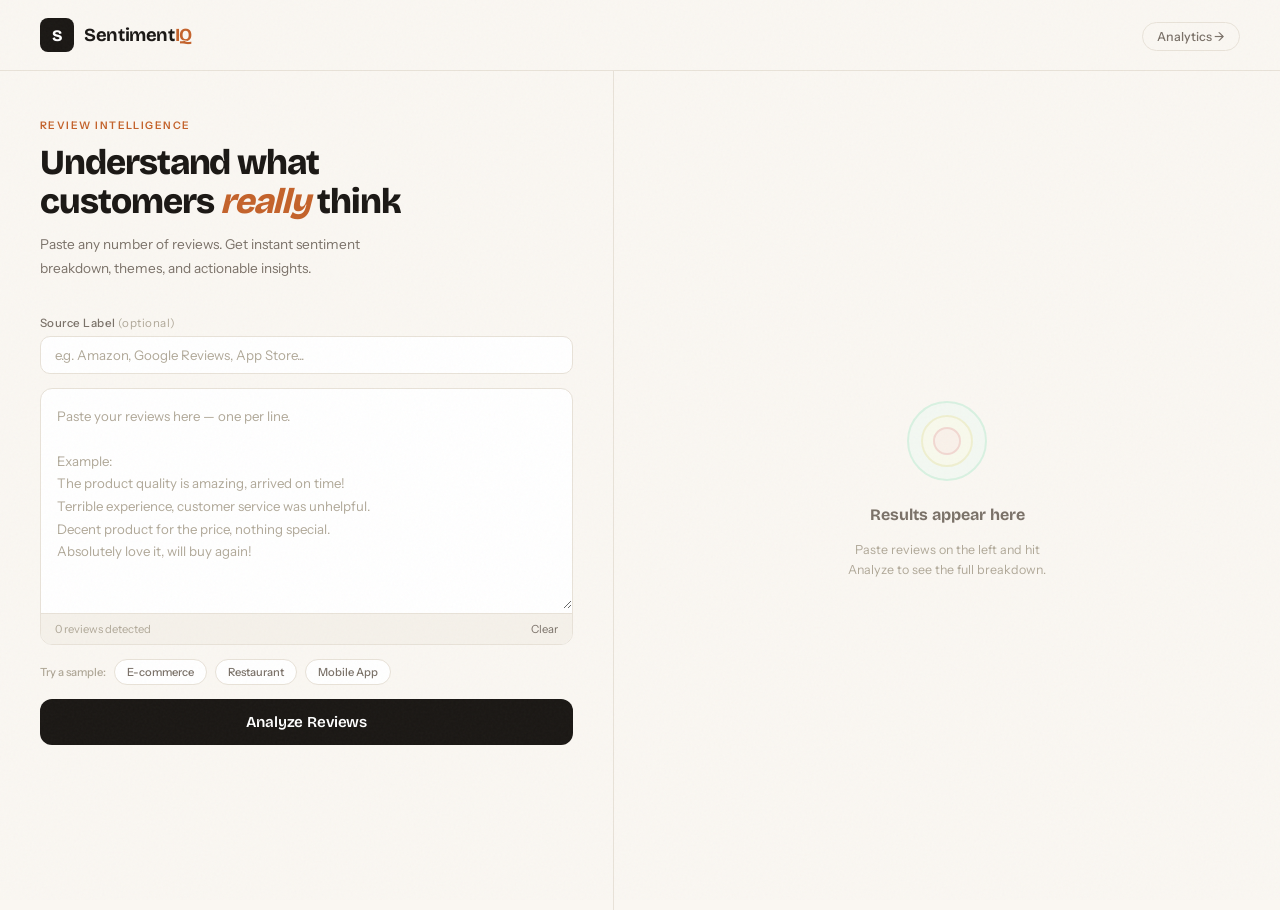
<file: templates/index.html>
<!DOCTYPE html>
<html lang="en">
<head>
  <meta charset="UTF-8"/>
  <meta name="viewport" content="width=device-width, initial-scale=1.0"/>
  <title>SentimentIQ — Review Analyzer</title>
  <link href="https://fonts.googleapis.com/css2?family=Bricolage+Grotesque:opsz,wght@12..96,300;12..96,400;12..96,500;12..96,600;12..96,700;12..96,800&family=Instrument+Sans:wght@300;400;500;600&display=swap" rel="stylesheet"/>
  <link rel="stylesheet" href="/static/css/styles.css"/>
</head>
<body>

<div class="noise"></div>

<div class="app">

  <header class="header">
    <div class="header-left">
      <div class="logo">
        <div class="logo-mark">
          <span>S</span>
        </div>
        <span class="logo-name">Sentiment<em>IQ</em></span>
      </div>
    </div>
    <div class="header-right">
      <a href="/history" class="nav-link">Analytics →</a>
    </div>
  </header>

  <main class="main">

    <!-- Input Panel -->
    <section class="input-panel">

      <div class="panel-intro">
        <div class="eyebrow">Review Intelligence</div>
        <h1>Understand what<br/>customers <em>really</em> think</h1>
        <p>Paste any number of reviews. Get instant sentiment breakdown, themes, and actionable insights.</p>
      </div>

      <div class="input-block">
        <div class="input-meta">
          <label for="sourceInput">Source Label <span>(optional)</span></label>
          <input type="text" id="sourceInput" placeholder="e.g. Amazon, Google Reviews, App Store..." class="source-input"/>
        </div>

        <div class="textarea-wrap">
          <textarea id="reviewInput" placeholder="Paste your reviews here — one per line.

Example:
The product quality is amazing, arrived on time!
Terrible experience, customer service was unhelpful.
Decent product for the price, nothing special.
Absolutely love it, will buy again!"></textarea>
          <div class="textarea-footer">
            <span id="reviewCount">0 reviews detected</span>
            <button class="clear-input-btn" onclick="clearInput()">Clear</button>
          </div>
        </div>

        <div class="sample-btns">
          <span class="sample-label">Try a sample:</span>
          <button class="sample-btn" onclick="loadSample('ecommerce')">E-commerce</button>
          <button class="sample-btn" onclick="loadSample('restaurant')">Restaurant</button>
          <button class="sample-btn" onclick="loadSample('app')">Mobile App</button>
        </div>

        <button class="analyze-btn" id="analyzeBtn" onclick="runAnalysis()">
          <span class="btn-text">Analyze Reviews</span>
          <span class="btn-loading" style="display:none">
            <svg width="14" height="14" viewBox="0 0 24 24" fill="none" stroke="currentColor" stroke-width="2.5" class="spin">
              <path d="M21 12a9 9 0 11-6.219-8.56"/>
            </svg>
            Analyzing...
          </span>
        </button>
      </div>

    </section>

    <!-- Results Panel -->
    <section class="results-panel" id="resultsPanel">

      <div class="empty-state" id="emptyState">
        <div class="empty-graphic">
          <div class="empty-circle c1"></div>
          <div class="empty-circle c2"></div>
          <div class="empty-circle c3"></div>
        </div>
        <h3>Results appear here</h3>
        <p>Paste reviews on the left and hit Analyze to see the full breakdown.</p>
      </div>

      <div id="resultsContent" style="display:none">

        <!-- Overall score -->
        <div class="score-card" id="scoreCard">
          <div class="score-left">
            <div class="score-label">Overall Sentiment</div>
            <div class="score-value" id="overallScore">0</div>
            <div class="score-sub">out of 100</div>
          </div>
          <div class="score-right">
            <div class="overall-badge" id="overallBadge">Positive</div>
            <div class="score-meta" id="scoreMeta">Based on 0 reviews</div>
          </div>
        </div>

        <!-- Breakdown bars -->
        <div class="breakdown-card">
          <div class="card-title">Sentiment Breakdown</div>
          <div class="breakdown-bars">
            <div class="breakdown-row">
              <div class="breakdown-label positive-text">Positive</div>
              <div class="breakdown-track">
                <div class="breakdown-fill positive-fill" id="positiveFill" style="width:0%"></div>
              </div>
              <div class="breakdown-count" id="positiveCount">0</div>
            </div>
            <div class="breakdown-row">
              <div class="breakdown-label neutral-text">Neutral</div>
              <div class="breakdown-track">
                <div class="breakdown-fill neutral-fill" id="neutralFill" style="width:0%"></div>
              </div>
              <div class="breakdown-count" id="neutralCount">0</div>
            </div>
            <div class="breakdown-row">
              <div class="breakdown-label negative-text">Negative</div>
              <div class="breakdown-track">
                <div class="breakdown-fill negative-fill" id="negativeFill" style="width:0%"></div>
              </div>
              <div class="breakdown-count" id="negativeCount">0</div>
            </div>
          </div>
        </div>

        <!-- Themes -->
        <div class="themes-card" id="themesCard" style="display:none">
          <div class="card-title">Detected Themes</div>
          <div class="themes-list" id="themesList"></div>
        </div>

        <!-- Keywords -->
        <div class="keywords-card" id="keywordsCard" style="display:none">
          <div class="card-title">Top Keywords</div>
          <div class="keywords-list" id="keywordsList"></div>
        </div>

        <!-- Individual reviews -->
        <div class="reviews-card">
          <div class="card-title">Individual Reviews</div>
          <div class="reviews-list" id="reviewsList"></div>
        </div>

      </div>

    </section>

  </main>

</div>

<script src="/static/js/app.js"></script>
</body>
</html>
</file>
<file: static/css/styles.css>
:root {
  --bg: #faf7f2;
  --surface: #ffffff;
  --surface-2: #f5f1ea;
  --border: #e8e2d8;
  --border-strong: #d4ccbe;
  --ink: #1a1714;
  --muted: #7a7168;
  --dim: #b0a898;
  --positive: #1a7a4a;
  --positive-bg: #edfaf3;
  --positive-border: #b8ecd1;
  --neutral: #7a6a1a;
  --neutral-bg: #fefae8;
  --neutral-border: #ece8b0;
  --negative: #7a1a1a;
  --negative-bg: #faeaea;
  --negative-border: #ecb8b8;
  --accent: #c4622a;
  --accent-light: #f5e8e0;
  --font-display: 'Bricolage Grotesque', sans-serif;
  --font-body: 'Instrument Sans', sans-serif;
}

*, *::before, *::after { box-sizing: border-box; margin: 0; padding: 0; }

body {
  font-family: var(--font-body);
  background: var(--bg);
  color: var(--ink);
  min-height: 100vh;
  position: relative;
}

/* Noise texture */
.noise {
  position: fixed;
  inset: 0;
  background-image: url("data:image/svg+xml,%3Csvg viewBox='0 0 512 512' xmlns='http://www.w3.org/2000/svg'%3E%3Cfilter id='n'%3E%3CfeTurbulence type='fractalNoise' baseFrequency='0.75' numOctaves='4' stitchTiles='stitch'/%3E%3C/filter%3E%3Crect width='100%25' height='100%25' filter='url(%23n)' opacity='0.03'/%3E%3C/svg%3E");
  pointer-events: none;
  z-index: 1000;
}

.app {
  position: relative;
  z-index: 1;
  display: flex;
  flex-direction: column;
  min-height: 100vh;
}

/* Header */
.header {
  display: flex;
  align-items: center;
  justify-content: space-between;
  padding: 18px 40px;
  border-bottom: 1px solid var(--border);
  background: rgba(250,247,242,0.9);
  backdrop-filter: blur(8px);
  position: sticky;
  top: 0;
  z-index: 100;
}

.header-left { display: flex; align-items: center; }

.logo { display: flex; align-items: center; gap: 10px; }

.logo-mark {
  width: 34px;
  height: 34px;
  background: var(--ink);
  border-radius: 8px;
  display: flex;
  align-items: center;
  justify-content: center;
}

.logo-mark span {
  font-family: var(--font-display);
  font-weight: 800;
  font-size: 1rem;
  color: white;
}

.logo-name {
  font-family: var(--font-display);
  font-size: 1.15rem;
  font-weight: 700;
  letter-spacing: -0.02em;
  color: var(--ink);
}

.logo-name em {
  font-style: normal;
  color: var(--accent);
}

.nav-link {
  font-size: 0.78rem;
  font-weight: 500;
  color: var(--muted);
  text-decoration: none;
  border: 1px solid var(--border);
  padding: 6px 14px;
  border-radius: 20px;
  transition: all 0.15s;
}

.nav-link:hover {
  color: var(--accent);
  border-color: var(--accent);
  background: var(--accent-light);
}

/* Main layout */
.main {
  display: flex;
  flex: 1;
  min-height: calc(100vh - 61px);
}

/* Input panel */
.input-panel {
  width: 48%;
  padding: 48px 40px;
  border-right: 1px solid var(--border);
  display: flex;
  flex-direction: column;
  gap: 36px;
}

.eyebrow {
  font-size: 0.65rem;
  font-weight: 600;
  letter-spacing: 0.14em;
  text-transform: uppercase;
  color: var(--accent);
  margin-bottom: 12px;
}

.panel-intro h1 {
  font-family: var(--font-display);
  font-size: 2.2rem;
  font-weight: 800;
  line-height: 1.1;
  letter-spacing: -0.03em;
  color: var(--ink);
  margin-bottom: 12px;
}

.panel-intro h1 em {
  font-style: italic;
  color: var(--accent);
}

.panel-intro p {
  font-size: 0.85rem;
  color: var(--muted);
  line-height: 1.7;
  max-width: 380px;
}

/* Input block */
.input-block { display: flex; flex-direction: column; gap: 14px; }

.input-meta label {
  display: block;
  font-size: 0.72rem;
  font-weight: 500;
  color: var(--muted);
  letter-spacing: 0.04em;
  margin-bottom: 6px;
}

.input-meta label span { color: var(--dim); font-weight: 400; }

.source-input {
  width: 100%;
  padding: 10px 14px;
  background: var(--surface);
  border: 1px solid var(--border);
  border-radius: 10px;
  font-family: var(--font-body);
  font-size: 0.83rem;
  color: var(--ink);
  outline: none;
  transition: border-color 0.2s;
}

.source-input:focus { border-color: var(--accent); }
.source-input::placeholder { color: var(--dim); }

.textarea-wrap {
  background: var(--surface);
  border: 1.5px solid var(--border);
  border-radius: 12px;
  overflow: hidden;
  transition: border-color 0.2s;
}

.textarea-wrap:focus-within { border-color: var(--accent); }

textarea {
  width: 100%;
  min-height: 220px;
  padding: 16px;
  background: transparent;
  border: none;
  outline: none;
  font-family: var(--font-body);
  font-size: 0.83rem;
  color: var(--ink);
  line-height: 1.7;
  resize: vertical;
}

textarea::placeholder { color: var(--dim); }

.textarea-footer {
  display: flex;
  align-items: center;
  justify-content: space-between;
  padding: 8px 14px;
  border-top: 1px solid var(--border);
  background: var(--surface-2);
}

#reviewCount {
  font-size: 0.7rem;
  color: var(--dim);
}

.clear-input-btn {
  font-size: 0.7rem;
  color: var(--muted);
  background: none;
  border: none;
  cursor: pointer;
  font-family: var(--font-body);
  transition: color 0.15s;
}

.clear-input-btn:hover { color: var(--accent); }

/* Sample buttons */
.sample-btns {
  display: flex;
  align-items: center;
  gap: 8px;
  flex-wrap: wrap;
}

.sample-label {
  font-size: 0.7rem;
  color: var(--dim);
  font-weight: 500;
}

.sample-btn {
  font-size: 0.7rem;
  font-weight: 500;
  color: var(--muted);
  background: var(--surface);
  border: 1px solid var(--border);
  border-radius: 20px;
  padding: 5px 12px;
  cursor: pointer;
  font-family: var(--font-body);
  transition: all 0.15s;
}

.sample-btn:hover {
  border-color: var(--accent);
  color: var(--accent);
  background: var(--accent-light);
}

/* Analyze button */
.analyze-btn {
  padding: 14px 24px;
  background: var(--ink);
  color: white;
  border: none;
  border-radius: 12px;
  font-family: var(--font-display);
  font-size: 0.95rem;
  font-weight: 600;
  cursor: pointer;
  display: flex;
  align-items: center;
  justify-content: center;
  gap: 8px;
  transition: all 0.2s;
  letter-spacing: -0.01em;
}

.analyze-btn:hover {
  background: var(--accent);
  transform: translateY(-1px);
  box-shadow: 0 8px 20px rgba(196,98,42,0.25);
}

.analyze-btn:disabled { opacity: 0.5; cursor: not-allowed; transform: none; }

@keyframes spin {
  from { transform: rotate(0deg); }
  to { transform: rotate(360deg); }
}
.spin { animation: spin 0.8s linear infinite; }

/* Results panel */
.results-panel {
  flex: 1;
  padding: 48px 40px;
  overflow-y: auto;
}

/* Empty state */
.empty-state {
  display: flex;
  flex-direction: column;
  align-items: center;
  justify-content: center;
  text-align: center;
  height: 100%;
  min-height: 400px;
  gap: 16px;
  color: var(--dim);
}

.empty-graphic {
  position: relative;
  width: 80px;
  height: 80px;
  margin-bottom: 8px;
}

.empty-circle {
  position: absolute;
  border-radius: 50%;
  opacity: 0.5;
}

.c1 { width: 80px; height: 80px; background: var(--positive-bg); border: 2px solid var(--positive-border); top: 0; left: 0; }
.c2 { width: 52px; height: 52px; background: var(--neutral-bg); border: 2px solid var(--neutral-border); top: 14px; left: 14px; }
.c3 { width: 28px; height: 28px; background: var(--negative-bg); border: 2px solid var(--negative-border); top: 26px; left: 26px; }

.empty-state h3 {
  font-family: var(--font-display);
  font-size: 1rem;
  font-weight: 700;
  color: var(--muted);
}

.empty-state p { font-size: 0.78rem; max-width: 200px; line-height: 1.6; }

/* Result cards */
#resultsContent { display: flex; flex-direction: column; gap: 14px; animation: fadeUp 0.4s ease; }

@keyframes fadeUp {
  from { opacity: 0; transform: translateY(10px); }
  to { opacity: 1; transform: translateY(0); }
}

.card-title {
  font-size: 0.65rem;
  font-weight: 600;
  letter-spacing: 0.12em;
  text-transform: uppercase;
  color: var(--dim);
  margin-bottom: 14px;
}

/* Score card */
.score-card {
  background: var(--surface);
  border: 1px solid var(--border);
  border-radius: 14px;
  padding: 24px;
  display: flex;
  align-items: center;
  justify-content: space-between;
}

.score-label {
  font-size: 0.65rem;
  font-weight: 600;
  letter-spacing: 0.1em;
  text-transform: uppercase;
  color: var(--dim);
  margin-bottom: 6px;
}

.score-value {
  font-family: var(--font-display);
  font-size: 3.2rem;
  font-weight: 800;
  letter-spacing: -0.04em;
  line-height: 1;
  margin-bottom: 4px;
}

.score-sub {
  font-size: 0.72rem;
  color: var(--dim);
}

.score-right { text-align: right; }

.overall-badge {
  font-family: var(--font-display);
  font-size: 1rem;
  font-weight: 700;
  padding: 6px 16px;
  border-radius: 8px;
  margin-bottom: 8px;
  display: inline-block;
}

.overall-badge.Positive { background: var(--positive-bg); color: var(--positive); border: 1px solid var(--positive-border); }
.overall-badge.Neutral  { background: var(--neutral-bg);  color: var(--neutral);  border: 1px solid var(--neutral-border); }
.overall-badge.Negative { background: var(--negative-bg); color: var(--negative); border: 1px solid var(--negative-border); }

.score-meta {
  font-size: 0.72rem;
  color: var(--dim);
}

/* Breakdown */
.breakdown-card {
  background: var(--surface);
  border: 1px solid var(--border);
  border-radius: 14px;
  padding: 22px;
}

.breakdown-bars { display: flex; flex-direction: column; gap: 12px; }

.breakdown-row {
  display: flex;
  align-items: center;
  gap: 12px;
}

.breakdown-label {
  font-size: 0.75rem;
  font-weight: 600;
  width: 68px;
  flex-shrink: 0;
}

.positive-text { color: var(--positive); }
.neutral-text  { color: var(--neutral); }
.negative-text { color: var(--negative); }

.breakdown-track {
  flex: 1;
  height: 8px;
  background: var(--surface-2);
  border-radius: 4px;
  overflow: hidden;
}

.breakdown-fill {
  height: 100%;
  border-radius: 4px;
  transition: width 0.7s cubic-bezier(0.4,0,0.2,1);
}

.positive-fill { background: var(--positive); }
.neutral-fill  { background: var(--neutral); }
.negative-fill { background: var(--negative); }

.breakdown-count {
  font-size: 0.75rem;
  font-weight: 600;
  color: var(--muted);
  width: 24px;
  text-align: right;
  flex-shrink: 0;
}

/* Themes */
.themes-card, .keywords-card {
  background: var(--surface);
  border: 1px solid var(--border);
  border-radius: 14px;
  padding: 22px;
}

.themes-list, .keywords-list {
  display: flex;
  flex-wrap: wrap;
  gap: 8px;
}

.theme-tag {
  font-size: 0.72rem;
  font-weight: 500;
  padding: 5px 12px;
  border-radius: 20px;
  background: var(--accent-light);
  color: var(--accent);
  border: 1px solid rgba(196,98,42,0.2);
}

.keyword-tag {
  font-size: 0.72rem;
  font-weight: 500;
  padding: 5px 12px;
  border-radius: 20px;
  background: var(--surface-2);
  color: var(--muted);
  border: 1px solid var(--border);
}

/* Individual reviews */
.reviews-card {
  background: var(--surface);
  border: 1px solid var(--border);
  border-radius: 14px;
  padding: 22px;
}

.review-item {
  padding: 12px 14px;
  border-radius: 10px;
  margin-bottom: 8px;
  border-left: 3px solid transparent;
  font-size: 0.82rem;
  line-height: 1.6;
  position: relative;
}

.review-item:last-child { margin-bottom: 0; }

.review-item.Positive { background: var(--positive-bg); border-left-color: var(--positive); }
.review-item.Neutral  { background: var(--neutral-bg);  border-left-color: var(--neutral); }
.review-item.Negative { background: var(--negative-bg); border-left-color: var(--negative); }

.review-text {
  color: var(--ink);
  margin-bottom: 6px;
}

.review-meta {
  display: flex;
  align-items: center;
  gap: 8px;
}

.review-sentiment {
  font-size: 0.65rem;
  font-weight: 600;
  text-transform: uppercase;
  letter-spacing: 0.08em;
}

.review-item.Positive .review-sentiment { color: var(--positive); }
.review-item.Neutral  .review-sentiment { color: var(--neutral); }
.review-item.Negative .review-sentiment { color: var(--negative); }

.review-score {
  font-size: 0.65rem;
  color: var(--dim);
}

/* Responsive */
@media (max-width: 900px) {
  .main { flex-direction: column; }
  .input-panel { width: 100%; border-right: none; border-bottom: 1px solid var(--border); padding: 32px 24px; }
  .results-panel { padding: 32px 24px; }
  .panel-intro h1 { font-size: 1.7rem; }
  .header { padding: 16px 24px; }
}
</file>
